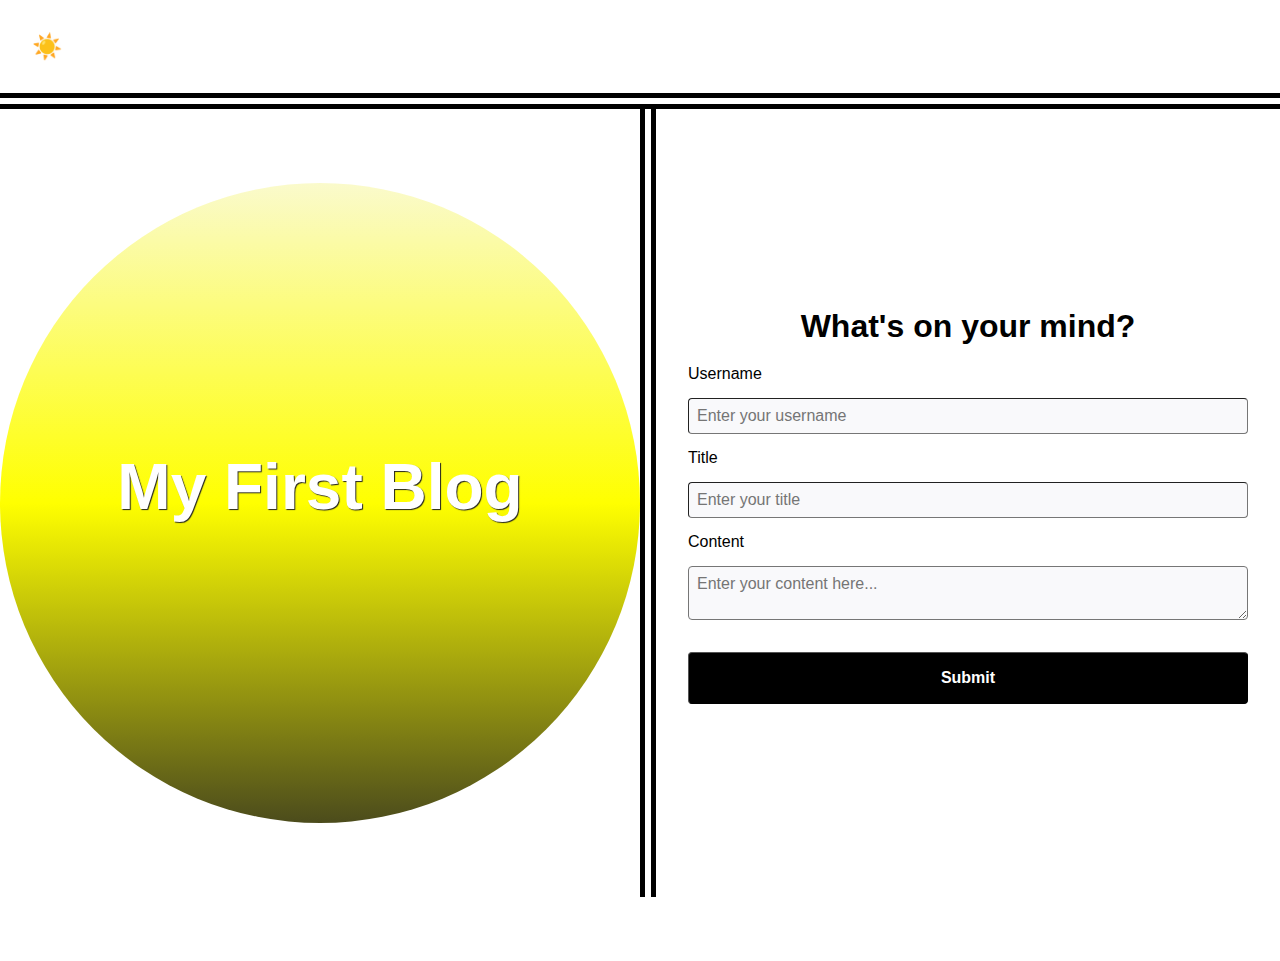
<file: index.html>
<!DOCTYPE html>
<html lang="en">
  <head>
    <meta charset="UTF-8" />
    <meta name="viewport" content="width=device-width, initial-scale=1.0" />
    <meta http-equiv="X-UA-Compatible" content="ie=edge" />
    <title>My First Blog</title>

    <link rel="stylesheet" href="./assets/css/styles.css" />
    <link rel="stylesheet" href="./assets/css/form.css" />

    <script defer src="./assets/js/logic.js" type="text/javascript"></script>
    <script defer src="./assets/js/form.js" type="text/javascript"></script>
  </head>
<body>
  <header>
      <button id="toggle">☀️</button>
  </header>
  <!-- TODO: Create landing page elements to match the mock-up provided. At the very least, include the following elements. -->
  <!-- A form element that contains the following: -->
   <main>
      <aside>
        <h2>My First Blog</h2>
      </aside>
      <div class="toggle-container">
        <div class="toggle-switch" id="toggle"></div>
    </div>
      <section>
        <form id="landingForm">
          <h2>What's on your mind?</h2>
    <!-- An input element whose label and id are `username` -->
          <label for="username">Username</label>
          <input type="text" label="username" id="username" placeholder="Enter your username" required>
    <!-- An input element whose label and id are `title` -->
          <label for="title">Title</label>
          <input type="text" label="title" id="title" placeholder="Enter your title" required>
    <!-- A textarea element whose label and id are `content` -->
          <label for="content">Content</label>
          <textarea label="content" id="content" placeholder="Enter your content here..." required></textarea>
    <!-- A p element whose id is `error` -->
          <p id="error"></p>
          <input type="submit" value="Submit">
        </form>
      </section>
  </main>
  <footer></footer>
</body>
</html>
</file>
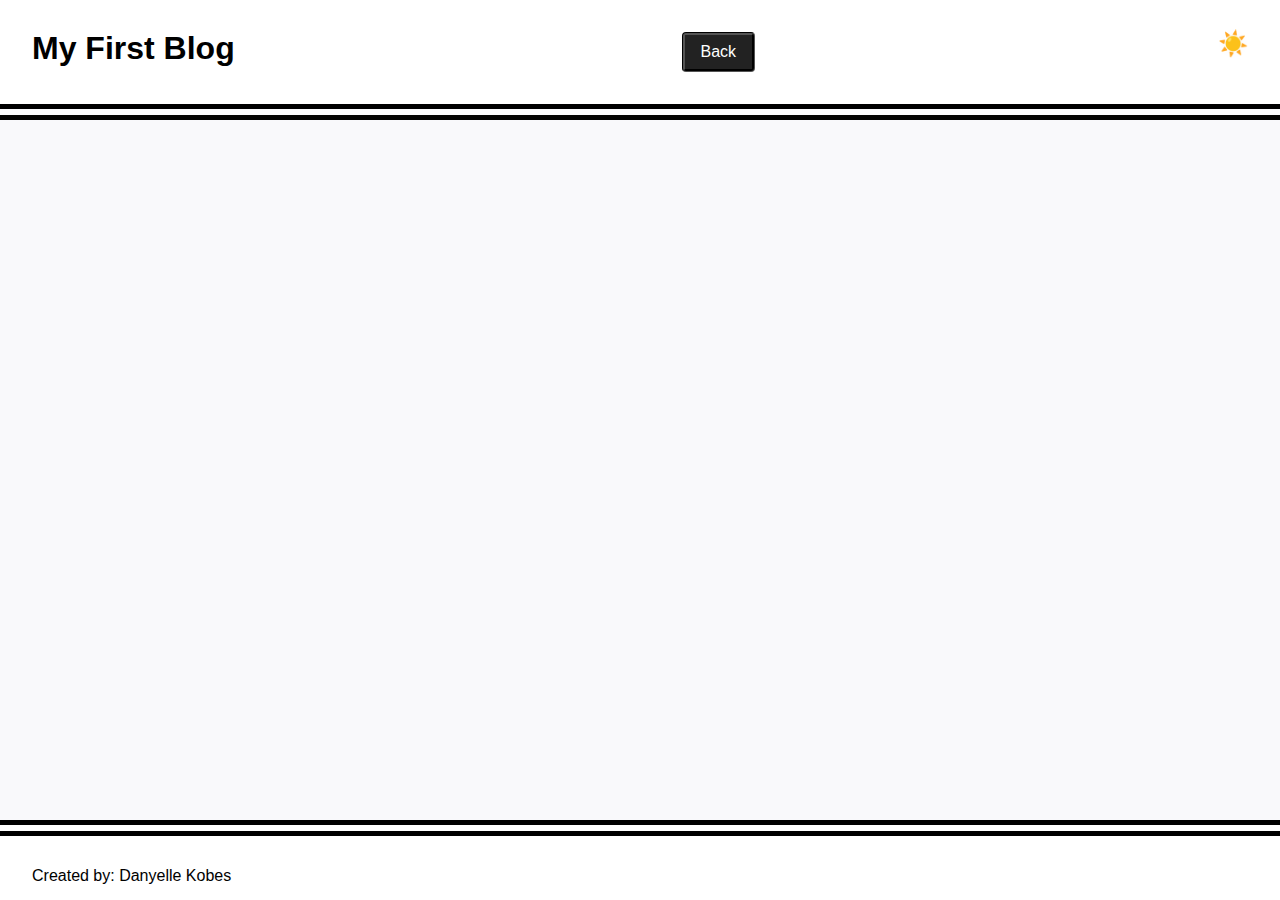
<file: blog.html>
<!DOCTYPE html>
<html lang="en">

<head>
  <meta charset="UTF-8" />
  <meta name="viewport" content="width=device-width, initial-scale=1.0" />
  <meta http-equiv="X-UA-Compatible" content="ie=edge" />
  <title>My First Blog</title>

  <link rel="stylesheet" href="./assets/css/styles.css" />
  <link rel="stylesheet" href="./assets/css/blog.css" />

  <script defer src="./assets/js/logic.js" type="text/javascript"></script>
  <script defer src="./assets/js/blog.js" type="text/javascript"></script>
</head>

<body class="light">
  <!-- TODO: Create header, main, and footer elements -->
  <header>
    <h1>My First Blog</h2>
      <button id="back">Back</button>
      <div class="toggle-container">
      <div class="toggle-switch" id="toggle">☀️</div>
    </div>
  </header>
  <main id="postsContainer">
  </main>
<footer>
  <p>Created by: Danyelle Kobes</p>
</footer>

</body>

</html>
</file>
<file: assets/css/form.css>
/*
  Form Styles
*/

/*
  Tags
*/
aside {
  background: linear-gradient(
    var(--light-accent), 
    var(--circle-color), 
    var(--dark-accent)
  );
  clip-path: circle(20rem at center);
  display: flex;
  justify-content: center;
  align-items: center;
}

aside, 
section {
  flex: 1 1 50%;
}

aside > h2 {
  font-size: 4rem;
  color: white;
  text-shadow: 1px 1px 1px var(--dark-accent);
}

form {
  display: flex;
  flex-flow: column wrap;
  position: relative;
}

form > *:not(label) {
  margin: 1rem 0;
  padding: 0.5rem;
}

h2 {
  text-align: center;
  font-size: 2rem;
  margin-bottom: 2rem;
}

input[type=submit] {
  padding: 1rem;
  cursor: pointer;
  font-weight: bold;
  font-size: 1rem;
  background-color: var(--dark);
  color: var(--light);
}

input[type=submit]:active {
  box-shadow: 1px 1px 1px 1px rgba(0, 0, 0, .5);
  background-color: var(--dark-accent);
}

input[type=submit]:hover {
  border-style: inset;
  background-color: var(--dark-accent-action);
}

input,
textarea {
  border-radius: 4px;
  border-width: 1px;
  font-size: 1rem;
  background-color: var(--light-accent);
}

section {
  padding: 2rem;
  display: flex;
  align-items: stretch;
  flex-flow: column wrap;
  justify-content: center;
  border-left: double 1rem;
}

/*
  Classes
*/
.dark section {
  border-left: solid .5rem var(--disabled);
}

/*
  IDs
*/
#error {
  color: var(--error);
  opacity: .75;
  position: absolute;
  bottom: -2rem;
}
</file>
<file: assets/css/blog.css>
/*
  Blog Styles
*/

/*
  Tags
*/
a {
  text-decoration: none;
}

article {
  flex: 1 1 50%;
  border: 2px solid;
  border-radius: 4px;
  padding: 1rem;
  position: relative;
}

article blockquote {
  margin: 1rem;
  margin-bottom: 2rem;
  font-style: italic;
}

article h2 {
  text-transform: capitalize;
  border-bottom: thin solid;
}

article p {
  position: absolute;
  left: 1rem;
  bottom: 0.5rem;
  opacity: .75;
}

footer {
  position: fixed;
  inset: 0;
  top: calc(100% - 5rem);
}

li {
  margin: 1rem;
}

main {
  flex-direction: column;
  gap: 1em;
  padding: 1rem;
  height: calc(100vh - 11rem);
  overflow-y: scroll;
  justify-content: flex-start;
}

ul {
  list-style: none;
}

/*
  Classes
*/
.card {
  flex: 1 1 50%;
  border: 2px solid;
  border-radius: 4px;
}

.dark a {
  color: var(--light);
}

.light footer {
  border-top: double 1rem;
}

.light a {
  color: var(--dark);
}

/*
  IDs
*/
#back {
  padding: 0.5rem 1rem;
  border-radius: 4px;
  margin-right: 1rem;
  border: groove black;
  background-color: var(--dark-accent);
  color: var(--light);
}


#back:active {
  box-shadow: 1px 1px 1px 1px rgba(0, 0, 0, .5);
  background-color: var(--dark-accent);
}

#back:hover {
  border-style: inset;
  background-color: var(--dark-accent-action);
}

#love {
  text-align: center;
}
</file>
<file: assets/css/styles.css>
/*
  Resets
*/
*,
*:before,
*:after {
  margin: 0;
  padding: 0;
  box-sizing: border-box;
}

html {
  height: 100%;
}

body {
  min-height: 100%;
  line-height: 1;
  font-family: sans-serif;
}

​h1,
h2,
h3,
h4,
h5,
h6 {
  font-size: 100%;
}

​input,
select,
option,
optgroup,
textarea,
button,
pre,
code {
  font-size: 100%;
  font-family: inherit;
}

​ol,
ul {
  list-style: none;
}

/*
  General Styles
*/
/*
  Universal
*/
:root {
  --light: #fff;
  --light-accent: #f9f9fb;
  --dark: #000;
  --dark-accent: #222;
  --dark-accent-action: #111;
  --action: #563d7c;
  --action-accent: #8570a5;
  --disabled: #aaa;
  --error: #ff0022;
  --circle-color: #ffb100;
}

* {
  transition: background-color ease-in .5s;
}

/*
  Tags
*/
header {
  display: flex;
  flex-flow: row wrap;
  justify-content: space-between;
}

header,
footer {
  padding: 2rem;
}

main {
  height: calc(100vh - 6rem);
  display: flex;
  justify-content: center;
  align-items: stretch;
  border-top: double 1rem;
}

/*
  Classes
*/
.dark header,
.dark footer {
  background-color: var(--dark);
  color: var(--light);
}


.dark main {
  background-color: var(--dark-accent);
  color: var(--light);
  border-top: solid .5rem var(--disabled);
}

.light header,
.light footer {
  background-color: var(--light);
  color: var(--dark);
}

.light main {
  background-color: var(--light-accent);
  color: var(--dark);
}

/*
  IDs
*/
#toggle {
  font-size: 1.52em;
  margin: 0;
  padding: 0;
  background: transparent;
  border: none;
  cursor: pointer;
  text-shadow: 0px 0px .5rem var(--light-accent);
}

:root {
  --background-color: white;
  --text-color: black;
  --circle-color: yellow; /* For the toggle button*/
}

body {
  background-color: var(--background-color);
  color: var(--text-color);
}

.dark-mode {
  --background-color: black;
  --text-color: white;
  --circle-color: blue; /* Change circle color in dark mode*/
}
</file>
